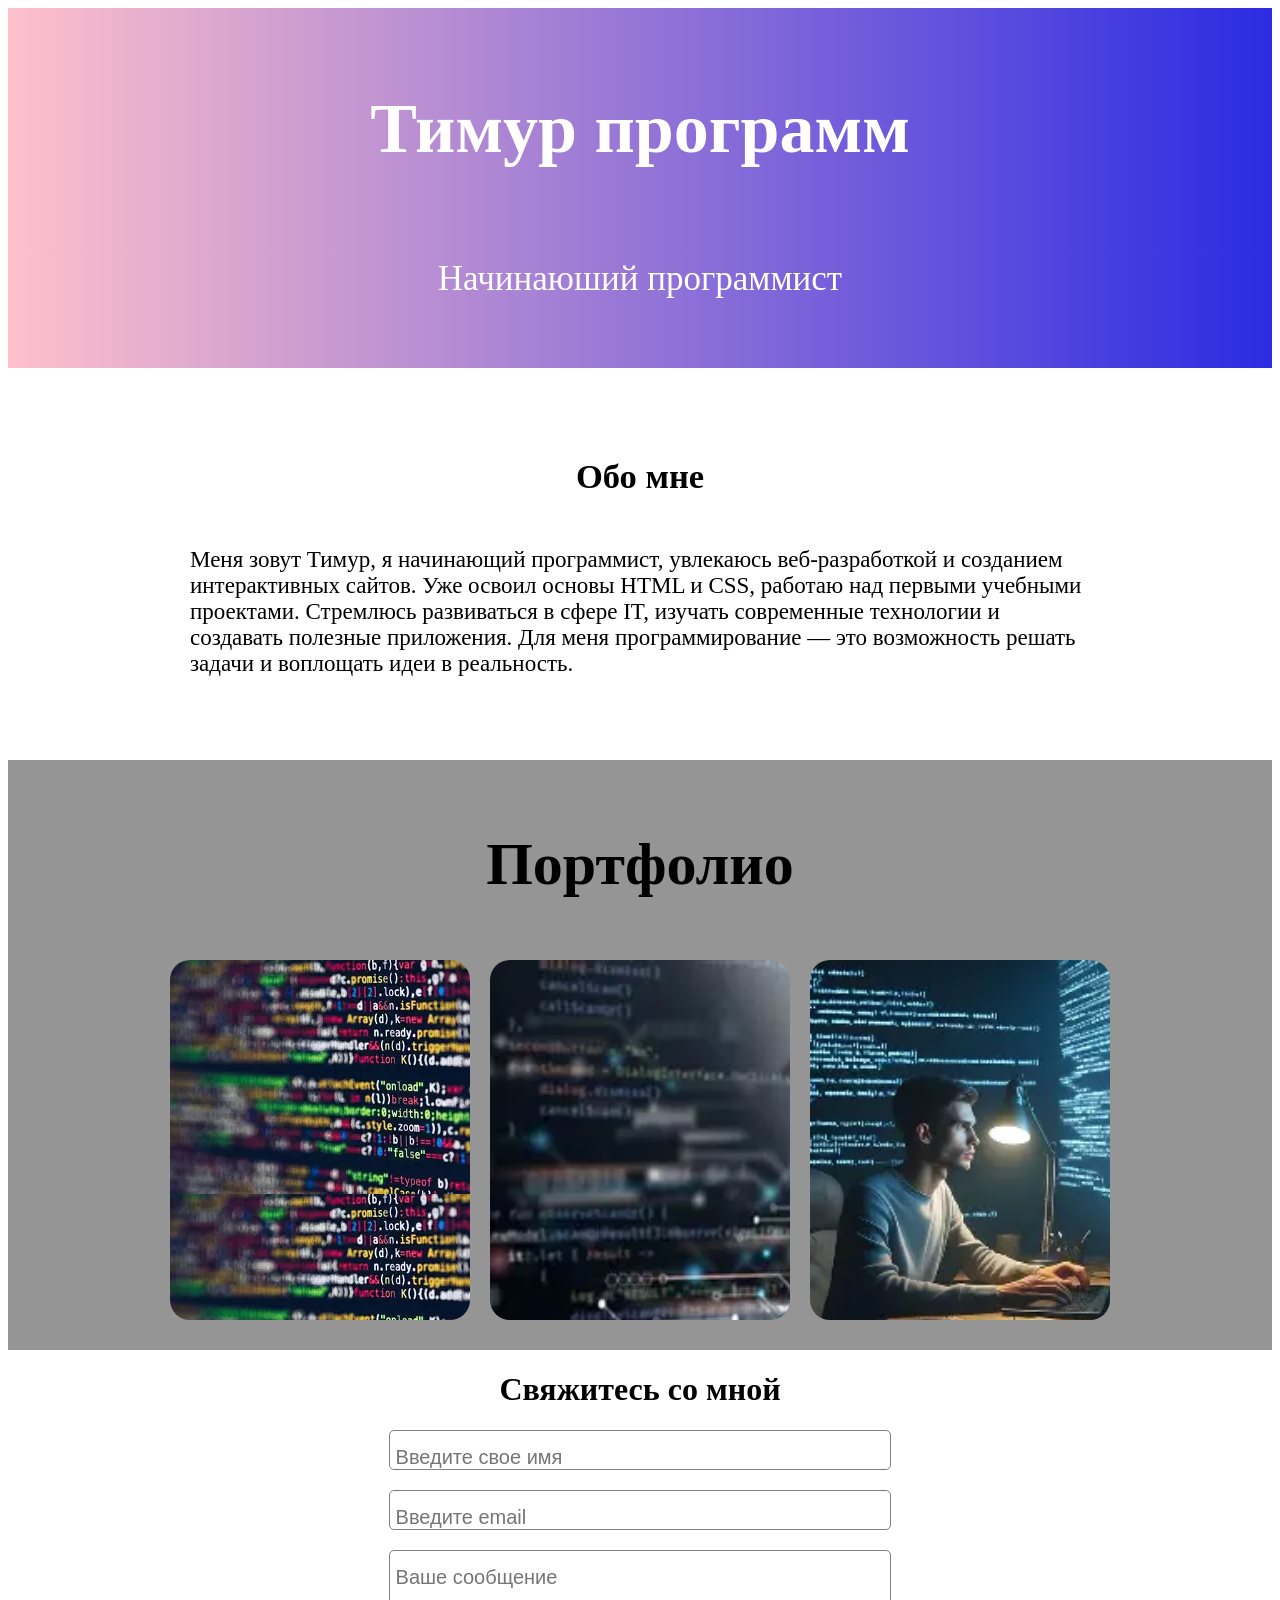
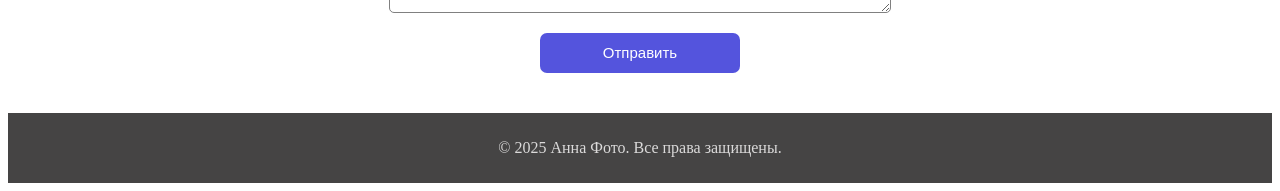
<file: index.html>
<!DOCTYPE html>
<html lang="en">

<head>
    <meta charset="UTF-8">
    <meta name="viewport" content="width=device-width, initial-scale=1.0">
    <title>medium practic 4</title>
    <link rel="stylesheet" href="style.css">
</head>

<body>
    <header>
        <h1>Тимур программ</h1>
        <br>
        <p>Начинаюший программист</p>
    </header>
    <main class="t">
        <section>
            <h1>Обо мне</h1>
            <p>Меня зовут Тимур, я начинающий программист, увлекаюсь веб‑разработкой и созданием интерактивных сайтов. Уже освоил основы HTML и CSS, работаю над первыми учебными проектами. Стремлюсь развиваться в сфере IT, изучать современные технологии и создавать полезные приложения. Для меня программирование — это возможность решать задачи и воплощать идеи в реальность.</p>
        </section>
    </main>
    <main class="q">
        <h1>Портфолио</h1>
        <nav></nav>
        <nav class="e"></nav>
        <nav class="w"></nav>
    </main>
    <main class="r">
        <h1>Свяжитесь со мной</h1>
        <input type="text" placeholder=" Введите свое имя">
        <input type="text" placeholder=" Введите email">
        <textarea placeholder=" Ваше сообщение"></textarea>
        <button>Отправить</button>
    </main>
    <footer>© 2025 Анна Фото. Все права защищены.</footer>
</body>

</html>
</file>
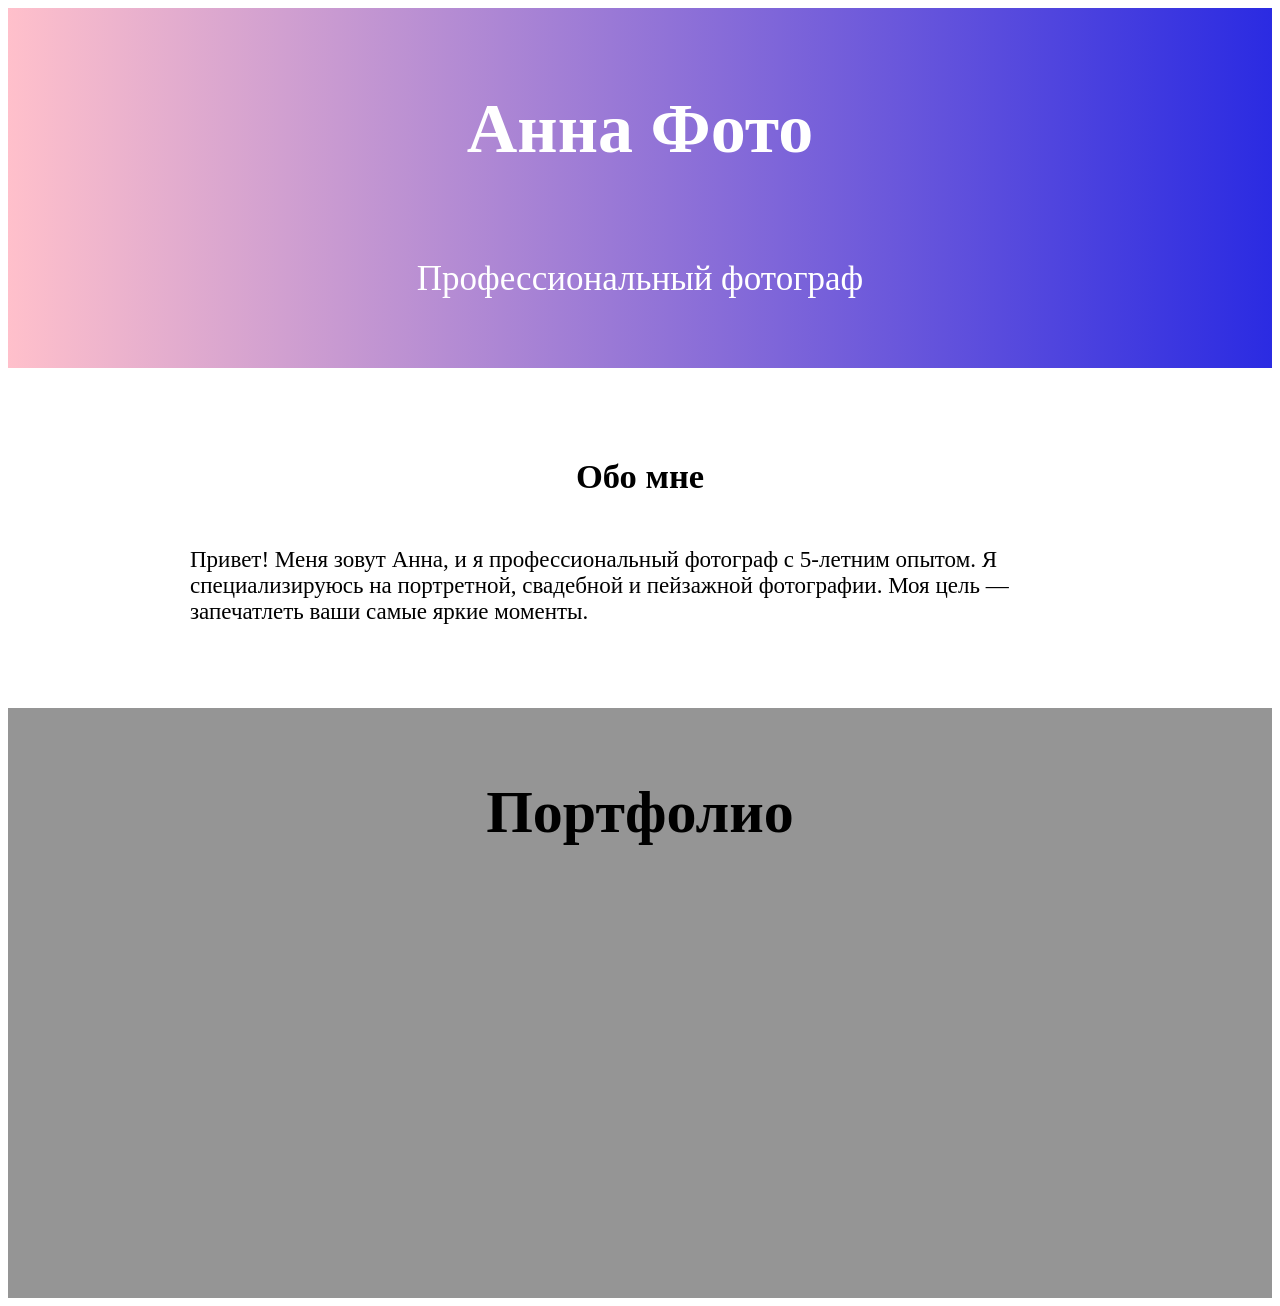
<file: 4/index.html>
<!DOCTYPE html>
<html lang="en">

<head>
    <meta charset="UTF-8">
    <meta name="viewport" content="width=device-width, initial-scale=1.0">
    <title>medium practic 4</title>
    <link rel="stylesheet" href="style.css">
</head>

<body>
    <header>
        <h1>Анна Фото</h1>
        <br>
        <p>Профессиональный фотограф</p>
    </header>
    <main>
        <section>
            <h1>Обо мне</h1>
            <p> Привет! Меня зовут Анна, и я профессиональный фотограф с 5-летним опытом. Я
                специализируюсь на портретной, свадебной и пейзажной фотографии. Моя цель —
                запечатлеть ваши самые яркие моменты.</p>
        </section>
    </main>
    <main class="q">
        <h1>Портфолио</h1>
        <nav></nav>
        <nav></nav>
        <nav></nav>
    </main>
    <footer></footer>
</body>

</html>
</file>
<file: style.css>
body{
    background-color: white;
}
header{
    width: 100%;
    height: 300px;
    background-image: linear-gradient(to right, pink,rgb(43, 43, 226));
    display: flex;
    justify-content: center;
    align-items: center;
    flex-wrap: wrap;
    font-size: 35px;
    color: white;
    padding: 30px 0px;
}
.t{
    width: 100%;
    display: flex;
    justify-content: center;
    align-items: center;
    padding: 30px 0px;
}
section{
    padding: 30px 0px;
    border-radius: 10px;
    width: 900px;
    font-size: 23px;
    justify-content: center;
    align-items: center;
    display: flex;
    flex-wrap: wrap;
}
h1{
    text-align: center;
    width: 100%;
}
.q{
    text-align: center;
    padding: 30px 0px;
    width: 100%;
    background-color: rgb(149, 149, 149);
    display: flex;
    justify-content: center;
    align-items: center;
    flex-wrap: wrap;
    gap: 20px;
    font-size: 30px;
}
nav{
    width: 300px;
    padding: 30px 0px;
    height: 300px;  
    display: flex;
    justify-content: center;
    align-items: center;
    flex-wrap: wrap;
    border-radius: 20px;
    background-image: url(q.webp);
    transition: all 0.7s 0s;
}
.e{
    background-image: url(w.webp);
    background-size: 300%;
}
.w{
    background-image: url(e.webp);
    background-size: 400px;
}
nav:hover{
    transform: scale(1.1);
}
input,textarea{
    display: block;
    width: 500px;
    padding: 15px 0px 0px;
    margin: auto;
    margin-bottom: 20px;
    font-size: 20px;
    font-family: Arial, Helvetica, sans-serif;
    border-radius: 5px;
    outline: 0.5px;
    border: 1px solid gray;
}
button{
    background-color: rgb(84, 84, 221);
    width: 200px;
    height: 40px;
    border-radius: 7px;
    border: 0px;color: white;
    font-size: 15px;
}
.r{
    margin: auto;
    text-align: center;
}
footer {
    height: 70px;
    background-color: rgb(69, 68, 68);
    width: 100%;
    color: rgb(219, 218, 218);
    display: flex;
    justify-content: center;
    align-items: center;
    margin-top: 40px;
}
button:hover{
    transform: scale(1.1);
    transition: all 0.5s 0s;
    background-color: rgb(72, 72, 159);
}
</file>
<file: 4/style.css>
body{
    background-color: white;
}
header{
    width: 100%;
    height: 300px;
    background-image: linear-gradient(to right, pink,rgb(43, 43, 226));
    display: flex;
    justify-content: center;
    align-items: center;
    flex-wrap: wrap;
    font-size: 35px;
    color: white;
    padding: 30px 0px;
}
main{
    width: 100%;
    display: flex;
    justify-content: center;
    align-items: center;
    padding: 30px 0px;
}
section{
    padding: 30px 0px;
    border-radius: 10px;
    width: 900px;
    font-size: 23px;
    justify-content: center;
    align-items: center;
    display: flex;
    flex-wrap: wrap;
}
h1{
    text-align: center;
    width: 100%;
}
.q{
    text-align: center;
    padding: 30px 0px;
    width: 100%;
    background-color: rgb(149, 149, 149);
    display: flex;
    justify-content: center;
    align-items: center;
    flex-wrap: wrap;
    gap: 20px;
    font-size: 30px;
}
nav{
    width: 200px;
    padding: 30px 0px;
    height: 300px;
    display: flex;
    justify-content: center;
    align-items: center;
    flex-wrap: wrap;
    border-radius: 20px;
}
</file>
